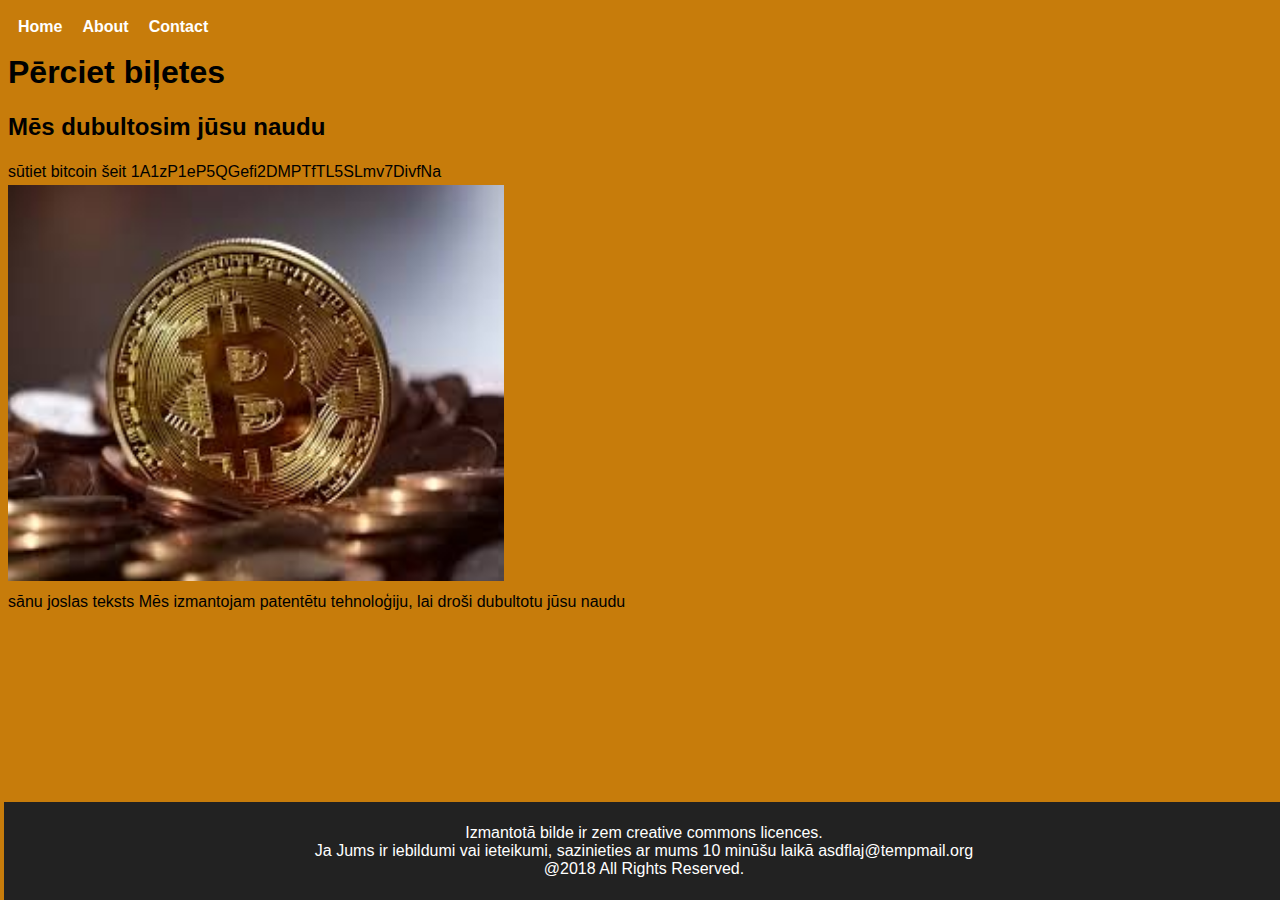
<file: webprojekts1/index.html>
<!DOCTYPE html>
<html lang="en">
<head>
    <meta charset="UTF-8">
    <meta name="viewport" content="width=device-width, initial-scale=1.0">
    <title>Document</title>
    <link rel="stylesheet" href="style.css">
</head>
<body>
    <header>
        <ul class="links">
            <a href="">Home</a>
            <a href="">About</a>
            <a href="">Contact</a>
        </ul>
            
    </header>
    
    <main>
        <h1>Pērciet biļetes</h1>
        <br>
        <h2>Mēs dubultosim jūsu naudu</h2>
        <br>
        <p>sūtiet bitcoin šeit 1A1zP1eP5QGefi2DMPTfTL5SLmv7DivfNa</p>
        <img src="bitcoin2.jfif" style="width:500px;height:400px;">
    </main>
    <aside>
        <p>sānu joslas teksts
            Mēs izmantojam patentētu tehnoloģiju, lai droši dubultotu jūsu naudu
        </p>
    </aside>
    
</body>
<footer>
    <p>
    Izmantotā bilde ir zem creative commons licences.
    <br>
    Ja Jums ir iebildumi vai ieteikumi, sazinieties ar mums 10 minūšu laikā asdflaj@tempmail.org <br>
    @2018 All Rights Reserved.
</p>
</footer>
</html>
</file>
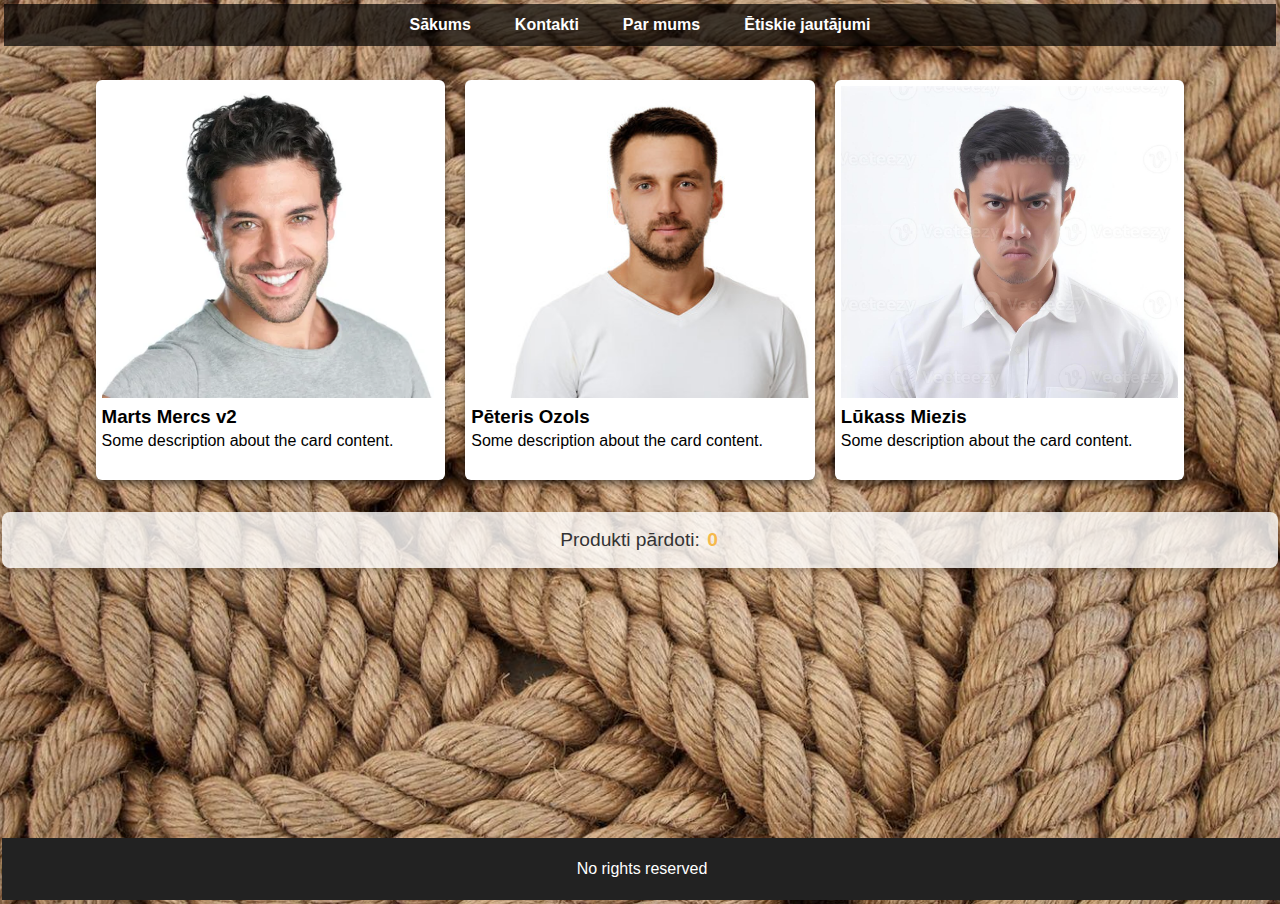
<file: webUzdevums2/index.html>
<!DOCTYPE html>
<head>
    <meta charset="UTF-8">
    <meta name="viewport" content="width=device-width, initial-scale=1.0">
    <title>Document</title>
    <link rel="stylesheet" href="style.css">
</head>
<body>
    <header>
    <nav class="links">
         <li><a href="">Sākums</a></li>
         <li><a href="">Kontakti</a></li>
         <li><a href="">Par mums</a></li>
         <li><a href="">Ētiskie jautājumi</a></li>
    </nav>
    </header>
    <div class="card-container">
        <div class="card">
            <div class="card-img">
                <img src="cilveks6.jpg" alt="Description of Image 1">
            </div>
            <div class="card-content">
                <h3>Marts Mercs v2</h3>
                <p>Some description about the card content.</p>
            </div>
        </div>
        <div class="card">
            <div class="card-img">
                <img src="cilveks4.jpg" alt="Description of Image 2">
            </div>
            <div class="card-content">
                <h3>Pēteris Ozols</h3>
                <p>Some description about the card content.</p>
            </div>
        </div>

        <div class="card">
            <div class="card-img">
                <img src="cilveks5.jpg" alt="Description of Image 2">
            </div>
            <div class="card-content">
                <h3>Lūkass Miezis</h3>
                <p>Some description about the card content.</p>
            </div>
        </div>
        
    </div>

    <div class="counter">
        <p>Produkti pārdoti: <span id="visitor-count">0</span></p>
    </div>
    
    <footer>
        <p>No rights reserved</p>
    </footer>
    

</body>

</html>
</file>
<file: webprojekts1/style.css>
* {
    margin: 0;
    padding: 2px;
    box-sizing: border-box;

}

body {
    background: rgb(199, 124, 11);
    font-family: Arial, sans-serif;
    color: black;
    /* margin-top: 10px;
    margin-bottom: 100px;
    margin-right: 150px;
    margin-left: 60px; */
}

nav {
    background: black;
    display: flex;
    justify-content: space-between;
    align-items: center;
    margin: 0 auto;
    padding: 0 20px;
}


.links {
    list-style: none;
    display: flex;
    align-items: center;
}

.links li {
    margin-right: 20px;
}

.links a {
    color: white;
    padding: 10px;
    font-weight: bold;
    text-decoration: none;
    display: inline-block;
}

.links a:hover {
    background-color: #f5b94b;
    border-radius: 4px;
    color: white;
}

.hero {
    background: orange;
}

.hero-container {
    display: grid;
    grid-template-columns: 1fr 1fr;
    height: 95vh;
    padding: 3rem calc((100vw - 1300px) / 2);
}

.column-left {
    display: flex;
    flex-direction: column;
    justify-content: center;
    align-items: flex-start;
    color: black;
    padding: 0rem 2rem;
}

.column-left h1 {
    margin-bottom: 1rem;
    font-size: 3rem;
}

.column-left p {
    margin-bottom: 2rem;
    font-size: 1.5rem;
    line-height: 1.5;
}

button {
    padding: 1rem 3rem;
    font-size: 1rem;
    border: none;
    color: orange;
    background: black;
    cursor: pointer;
    border-radius: 50px;
}

button:hover {
    background: #fff;
    color: black;
}

.column-right {
    display: flex;
    justify-content: center;
    align-items: center;
    padding: 0rem 2rem;
}

.hero-image {
    width: 100%;
    height: 100%;
}

.about {
    background: orange;
    padding: 100px 0 20px 0;
    text-align: center;
}

.about h1 {
    font-size: 2.5rem;
    margin-bottom: 20px;
}

.about p {
    font-size: 1rem;
    color: #323030;
    max-width: 800px;
    margin: 0 auto;
}

.about-info {
    margin: 2rem 2rem;
    display: flex;
    align-items: center;
    justify-content: center;
    text-align: left;
}

.about-img {
    width: 20rem;
    height: 20rem;
}

.about-img img {
    width: 100%;
    height: 100%;
    border-radius: 5px;
    object-fit: contain;
}

.about-info p {
    font-size: 1.3rem;
    margin: 0 2rem;
    text-align: justify;
}

.team {
    padding: 80px 0 30px 0; 
    text-align: center;
}

.team h1 {
    font-size: 2.5rem;
    margin-bottom: 20px;
}

.team-cards {
    display: flex;
    flex-wrap: wrap;
    justify-content: center;
    gap: 15px;
    margin-top: 20px;
}

.card {
    background-color: white;
    border-radius: 6px;
    box-shadow: 0 4px 6px rgba(0, 0, 0, 0.5);
    overflow: hidden;
    transition: transform 0.2s, box-shadow 0.2s;
    width: 18rem;
    height: 25rem;
    margin-top: 10px;
}

.card:hover {
    transform: translateY(-5px);
    box-shadow: 0 8px 12px rgba(0, 0, 0, 0.5);
}

.card-img {
    width: 18rem;
    height: 12rem;
}
 
.card-img img {
    width: 100%;
    height: 100%;
    object-fit: fill;
}

.card-info button {
    margin: 2rem 1rem;
}

.card-name {
    font-size: 1.5rem; 
    margin: 10px 0;
}

.card-role {
    font-size: 1rem;
    color: #888;
    margin: 5px 0;
}

.card-email {
    font-size: 1rem;
    color: #555;
}

.instructor-team {
    background-color: orange; 
    padding: 80px 0 30px 0;
    text-align: center;
}

.instructor-team h1 {
    font-size: 2.5rem;
    margin-bottom: 20px;
}

.instructor-team-cards {
    display: flex;
    flex-wrap: wrap;
    justify-content: center;
    gap: 15px;
    margin-top: 20px;
}

.instructor-card {
    background-color: white;
    border-radius: 6px;
    box-shadow: 0 4px 6px rgba(0, 0, 0, 0.5);
    overflow: hidden;
    transition: transform 0.2s, box-shadow 0.2s;
    width: 300px; 
    height: auto;
    margin-top: 10px;
    padding: 20px; 
    text-align: center;
}

.instructor-card:hover {
    transform: translateY(-5px);
    box-shadow: 0 8px 12px rgba(0, 0, 0, 0.5);
}

.instructor-card img {
    width: 100%;
    height: auto;
    border-radius: 6px;
    margin-bottom: 15px;
}

.instructor-card h2 {
    font-size: 1.5rem;
    margin-bottom: 10px; 
}

.instructor-card p {
    font-size: 1rem; 
    color: #000; 
}

@media (max-width: 768px) {
    .instructor-card {
        width: calc(50% - 10px);
    }
}

    
footer {
    background-color: #222;
    position:absolute;
    color: white;
    text-align: center;
    padding: 20px 0;
    width: 100%;
    bottom: 0;
}
</file>
<file: webUzdevums2/style.css>
.card-container {
    display: flex;
    flex-wrap: wrap; /* Allow cards to wrap */
    justify-content: space-between; /* Space cards evenly */
    margin: 20px; /* Add some margin */
}

.card {
    margin: 10px; /* Add margin around each card */
    flex: 1 1 calc(30% - 20px); /* Adjusts card width and allows for margin */
    max-width: calc(30% - 20px); /* Prevents cards from becoming too wide */
    background-color: white;
    border-radius: 6px;
    box-shadow: 0 4px 6px rgba(0, 0, 0, 0.5);
    overflow: hidden;
    transition: transform 0.2s, box-shadow 0.2s;
    width: 18rem;
    height: 25rem;
    margin-top: 10px;
}


* {
    margin: 0;
    padding: 2px;
    box-sizing: border-box;

}
body {
    font-family: Arial, sans-serif;
    color: black;
    margin: 0;
    padding: 0;
    background-image: url('background2.jpg'); /* Replace with your image path */
    background-size: cover; /* Cover the entire viewport */
    background-position: center; /* Center the image */
    background-repeat: no-repeat; /* Prevent tiling */
    min-height: 100vh; /* Ensure body takes at least full height of viewport */
}


nav {
    background: rgba(0, 0, 0, 0.7); /* Black background with 70% opacity */
    display: flex;
    justify-content: center; /* Center the nav items */
    padding: 0 20px;
}

.links {
    list-style: none; /* Remove bullet points */
    display: flex; /* Use flexbox for horizontal alignment */
    align-items: center; /* Align items vertically center */
    margin: 0; /* Remove default margin */
    padding: 0; /* Remove default padding */
    width: 100%; /* Allow full width for spacing */
}

.links li {
    margin: 0; /* Remove margin to let justify-content handle spacing */
}

.links a {
    color: white;
    padding: 10px 20px; /* Add padding for clickable area */
    font-weight: bold;
    text-decoration: none;
    display: inline-block; /* Ensure links are inline-block for padding */
}

.links a:hover {
    background-color: #f5b94b;
    border-radius: 4px;
    color: white; /* Keep hover color consistent */
}


button {
    padding: 1rem 3rem;
    font-size: 1rem;
    border: none;
    color: orange;
    background: black;
    cursor: pointer;
    border-radius: 50px;
}

button:hover {
    background: #fff;
    color: black;
}

.column-right {
    display: flex;
    justify-content: center;
    align-items: center;
    padding: 0rem 2rem;
}


.card:hover {
    transform: translateY(-5px);
    box-shadow: 0 8px 12px rgba(0, 0, 0, 0.5);
}

.card-img {
    width: 100%; /* Full width of the card */
    height: 20rem; /* Set a fixed height for consistency */
    overflow: hidden; /* Hide overflow */
}

.card-img img {
    width: 100%; /* Full width */
    height: 100%; /* Full height */
    object-fit: cover; /* Cover the area while maintaining aspect ratio */
}


@media (max-width: 768px) {
    
    }
    fixed {
        position: fixed;
        bottom: 0;
        right: 0;
        width: 300px;
        border: 3px solid #000000;

      }
      

.flex-container {
    display: flex;
    flex-direction: row;
  }

.card-container {
    display: flex;
    flex-wrap: wrap; /* Allow cards to wrap */
    justify-content: center; /* Center cards */
    margin: 20px; /* Add some margin */
}

.counter {
    text-align: center; /* Center the counter */
    margin: 20px 0; /* Add some margin around it */
    padding: 15px; /* Add padding */
    background-color: rgba(255, 255, 255, 0.8); /* Slightly transparent white background */
    border-radius: 8px; /* Rounded corners */
    box-shadow: 0 4px 8px rgba(0, 0, 0, 0.2); /* Subtle shadow */
    font-size: 1.2rem; /* Slightly larger font */
    color: #333; /* Dark text color */
}

.counter p {
    margin: 0; /* Remove default margin */
}

.counter span {
    font-weight: bold; /* Bold the count for emphasis */
    color: #f5b94b; /* Color for the count */
}

footer {
    background-color: #222; /* Dark background color */
    color: white; /* White text color */
    text-align: center; /* Center the text */
    padding: 20px 0; /* Add some padding */
    width: 100%; /* Full width */
    position: absolute; /* Default position */
    bottom: 0; /* Align to the bottom */
}
</file>
